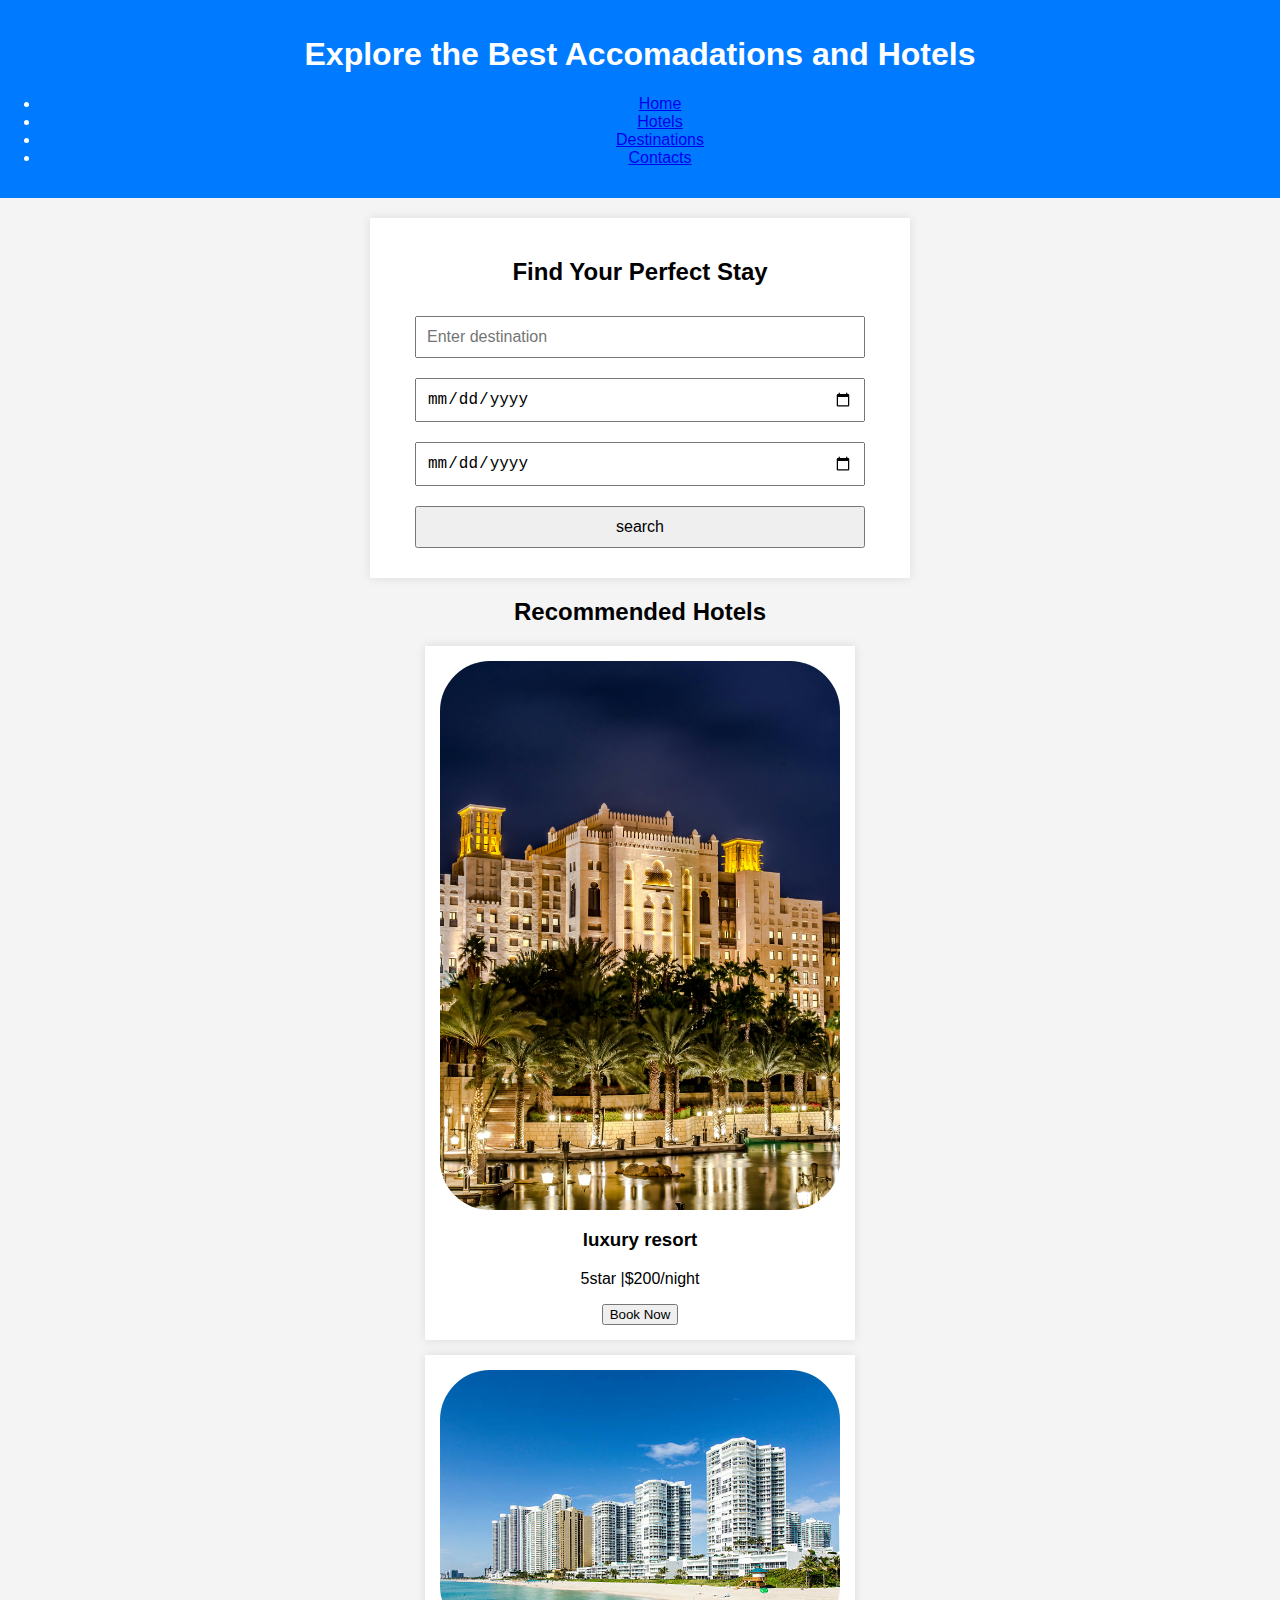
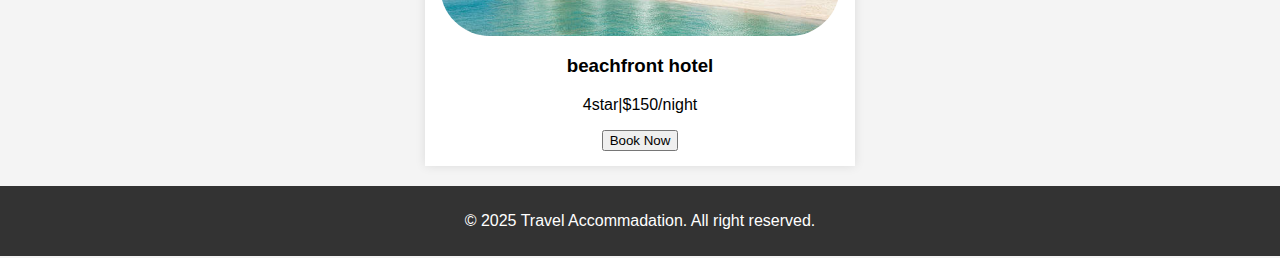
<file: Travel Accomadation.html>
<!-- saved from url=(0044)file:///C:/Users/user/Desktop/her/index.html -->
<html><head><meta http-equiv="Content-Type" content="text/html; charset=windows-1252"><link rel="stylesheet" href="./Travel Accomadation_files/hustle.css">
    
        <title>Travel Accomadation</title>
    </head>
    <body>
        <header>
        <h1>Explore the Best Accomadations and Hotels </h1>
        <ul>
            <li><a href="file:///C:/Users/user/Desktop/her/index.html">Home</a></li>
            <li><a href="file:///C:/Users/user/Desktop/her/hotels.html">Hotels</a></li>
            <li><a href="file:///C:/Users/user/Desktop/her/destination.html">Destinations</a></li>
            <li><a href="file:///C:/Users/user/Desktop/her/contacts.html">Contacts</a></li>
        </ul>
        </header>
        <section class="search">
            <h2>Find Your Perfect Stay</h2>
            <input type="text" id="destinations" placeholder="Enter destination">
            <input type="date" id="checkin">
            <input type="date" id="checkout">
            <button onclick="searchHotels()">search</button>
        </section>
        <section id="hotel_list">
            <h2>Recommended Hotels</h2>
            <div class="hotel">
                <img src="./Travel Accomadation_files/hotel.jpg" alt="Hotel image">
                <h3>luxury resort</h3>
                <p>5star |$200/night</p>
                <button>Book Now</button>
            </div>
            <div class="hotel">
                <img src="./Travel Accomadation_files/istockphoto-464689028-612x612.jpg" alt="Hotel image">
                <h3>beachfront hotel</h3>
                <p>4star|$150/night</p>
                <button>Book Now</button>  
            </div>     
        </section>
        <footer>
            <p>� 2025 Travel Accommadation. All right reserved.</p>
        </footer>
        <script src="file:///C:/Users/user/Desktop/her/script.js"></script>
    
</body></html>
</file>
<file: Travel Accomadation_files/hustle.css>
body {
    font-family: Arial, sans-serif;
    margin: 0;
    padding: 0;
    background-color: #f4f4f4;
    text-align: center;
}

header {
    background-color: #007BFF;
    color: white;
    padding: 15px 0;
}

nav ul {
    list-style-type: none;
    padding: 0;
}

nav ul li {
    display: inline;
    margin: 0 15px;
}

nav ul li a {
    color: white;
    text-decoration: none;
    font-weight: bold;
}

.search {
    background: white;
    padding: 20px;
    margin: 20px auto;
    width: 80%;
    max-width: 500px;
    box-shadow: 0 0 10px rgba(0, 0, 0, 0.1);
}

.search input, .search button {
    width: 90%;
    margin: 10px 0;
    padding: 10px;
    font-size: 16px;
}

#hotel-list {
    padding: 20px;
}

.hotel {
    background: white;
    padding: 15px;
    margin: 15px auto;
    width: 80%;
    max-width: 400px;
    box-shadow: 0 0 10px rgba(0,0,0,0.1);
}
.hotel img {
    width: 100%;
    height: auto;
    border-radius: 50px;
}
footer {
    background: #333;
    color:white;
    padding: 10px;
    margin-top: 20px;
}
</file>
